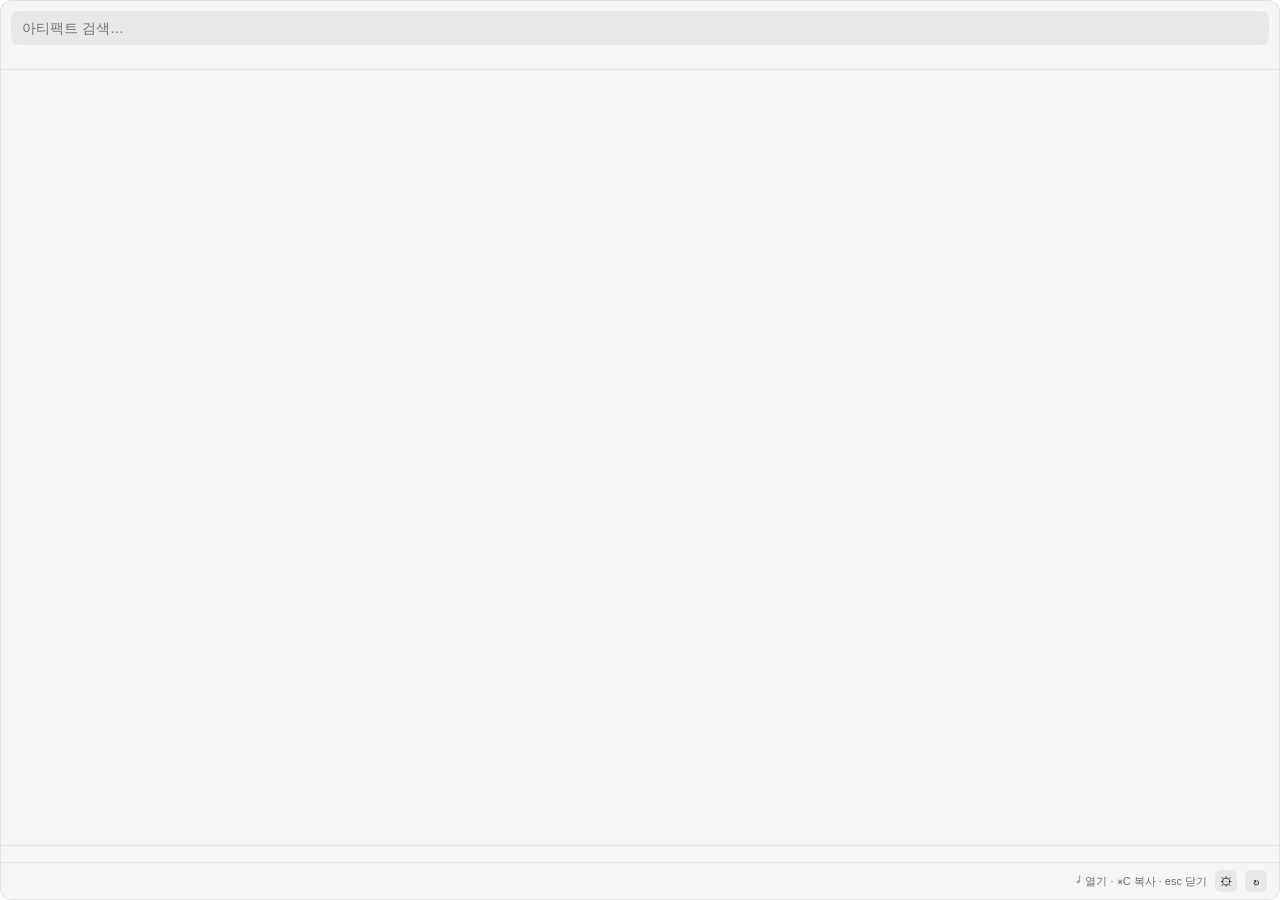
<file: ui/index.html>
<!doctype html>
<html lang="ko">
<head>
  <meta charset="utf-8" />
  <meta name="viewport" content="width=device-width, initial-scale=1" />
  <title>Queenfish</title>
  <link rel="stylesheet" href="style.css" />
</head>
<body>
  <div class="panel">
    <div class="searchbar">
      <input id="search" type="text" placeholder="아티팩트 검색…" autocomplete="off" spellcheck="false" />
    </div>
    <div id="usage" class="usage"></div>
    <div id="chips" class="chips"></div>
    <div id="list" class="list"></div>
    <div id="preview" class="preview" hidden></div>
    <div class="footer">
      <span id="status"></span>
      <span class="hints">↵ 열기 · ⌘C 복사 · esc 닫기</span>
      <button id="manage" title="설정 (계정 · 링크 관리)">⚙</button>
      <button id="refresh" title="새로고침 (⌘R)">↻</button>
    </div>
  </div>
  <script src="main.js"></script>
</body>
</html>
</file>
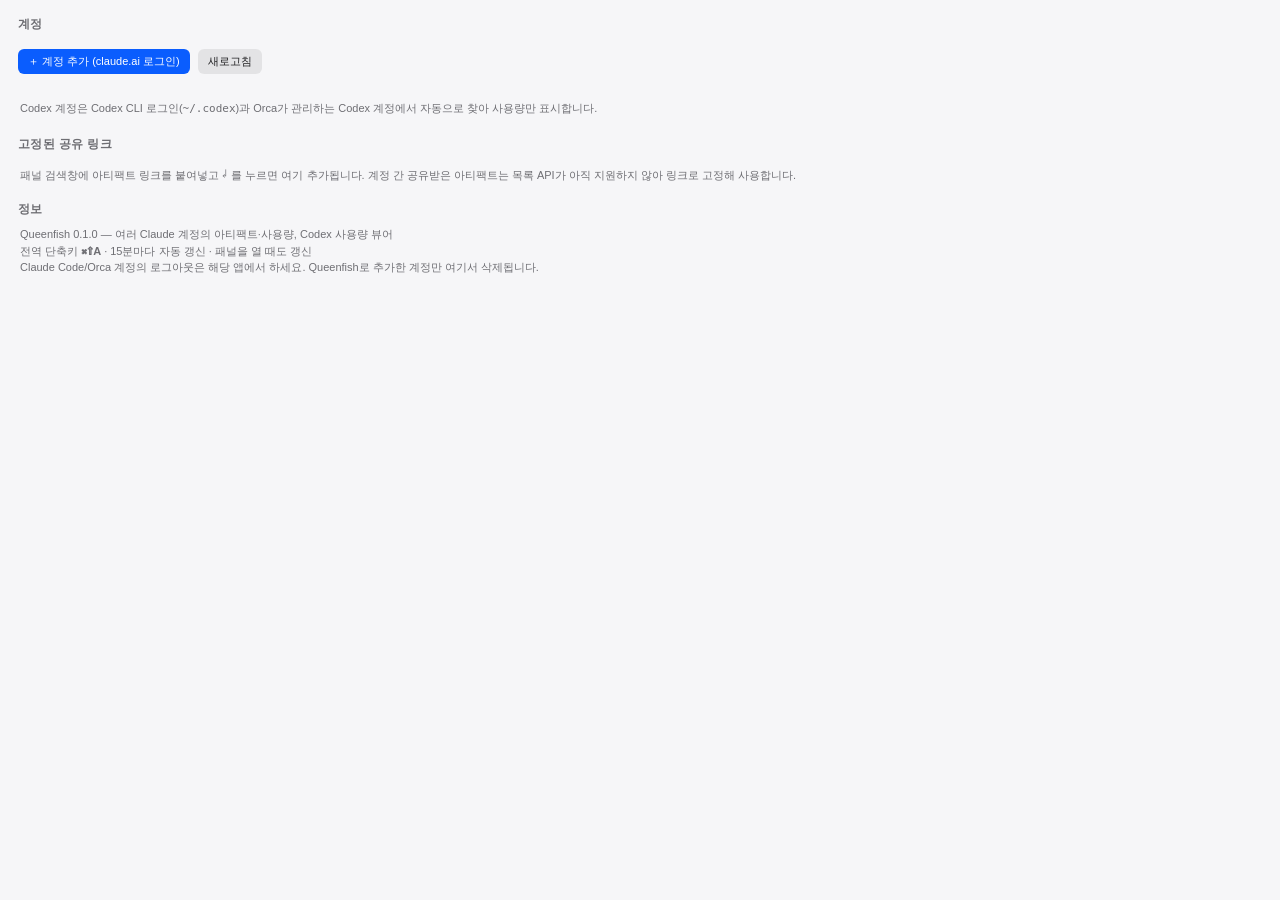
<file: ui/settings.html>
<!doctype html>
<html lang="ko">
<head>
  <meta charset="utf-8" />
  <meta name="viewport" content="width=device-width, initial-scale=1" />
  <title>Queenfish 설정</title>
  <link rel="stylesheet" href="style.css" />
  <style>
    body { -webkit-user-select: text; user-select: text; }
    .settings {
      height: 100vh;
      overflow-y: auto;
      background: var(--bg);
      padding: 16px 18px 20px;
      box-sizing: border-box;
    }
    .settings h2 {
      font-size: 12px;
      font-weight: 700;
      color: var(--muted);
      text-transform: uppercase;
      letter-spacing: 0.4px;
      margin: 18px 0 8px;
    }
    .settings h2:first-child { margin-top: 0; }
    .s-card {
      background: var(--chip-bg);
      border-radius: 10px;
      overflow: hidden;
    }
    .s-row {
      display: flex;
      align-items: center;
      gap: 10px;
      padding: 10px 12px;
      border-bottom: 1px solid var(--line);
    }
    .s-row:last-child { border-bottom: none; }
    .s-main { flex: 1; min-width: 0; }
    .s-title {
      font-size: 13px;
      font-weight: 600;
      overflow: hidden;
      text-overflow: ellipsis;
      white-space: nowrap;
    }
    .s-sub {
      font-size: 11px;
      color: var(--muted);
      overflow: hidden;
      text-overflow: ellipsis;
      white-space: nowrap;
      margin-top: 1px;
    }
    .s-sub.err { color: var(--hot); }
    .tag {
      display: inline-block;
      font-size: 9px;
      padding: 1px 6px;
      border-radius: 8px;
      background: var(--bar-bg);
      color: var(--muted);
      vertical-align: 1px;
      margin-left: 5px;
    }
    .s-btn {
      flex: 0 0 auto;
      border: none;
      border-radius: 6px;
      padding: 5px 10px;
      font-size: 11px;
      cursor: pointer;
      background: var(--bar-bg);
      color: var(--fg);
      white-space: nowrap;
    }
    .s-btn:hover { background: var(--row-hover); }
    .s-btn.danger { color: var(--hot); }
    .s-btn.danger.confirm { background: var(--hot); color: #fff; }
    .s-btn.primary { background: var(--accent); color: #fff; }
    .s-actions { margin-top: 8px; display: flex; gap: 8px; align-items: center; }
    .hint { font-size: 11px; color: var(--muted); margin: 6px 2px; line-height: 1.5; }
    .s-empty { padding: 12px; font-size: 12px; color: var(--muted); text-align: center; }
    #status-line { font-size: 11px; color: var(--accent); min-height: 14px; margin-top: 6px; }
  </style>
</head>
<body>
  <div class="settings">
    <h2>계정</h2>
    <div id="accounts" class="s-card"></div>
    <div class="s-actions">
      <button id="add" class="s-btn primary">＋ 계정 추가 (claude.ai 로그인)</button>
      <button id="s-refresh" class="s-btn">새로고침</button>
    </div>
    <div id="status-line"></div>
    <div id="hidden-section"></div>
    <p class="hint">Codex 계정은 Codex CLI 로그인(<code>~/.codex</code>)과 Orca가 관리하는 Codex 계정에서
    자동으로 찾아 사용량만 표시합니다.</p>

    <h2>고정된 공유 링크</h2>
    <div id="links" class="s-card"></div>
    <p class="hint">패널 검색창에 아티팩트 링크를 붙여넣고 ↵ 를 누르면 여기 추가됩니다.
    계정 간 공유받은 아티팩트는 목록 API가 아직 지원하지 않아 링크로 고정해 사용합니다.</p>

    <h2>정보</h2>
    <p class="hint">
      Queenfish 0.1.0 — 여러 Claude 계정의 아티팩트·사용량, Codex 사용량 뷰어<br/>
      전역 단축키 <b>⌘⇧A</b> · 15분마다 자동 갱신 · 패널을 열 때도 갱신<br/>
      Claude Code/Orca 계정의 로그아웃은 해당 앱에서 하세요. Queenfish로 추가한 계정만 여기서 삭제됩니다.
    </p>
  </div>
  <script src="settings.js"></script>
</body>
</html>
</file>
<file: ui/style.css>
:root {
  --bg: rgba(246, 246, 248, 0.97);
  --fg: #1d1d1f;
  --muted: #6e6e73;
  --line: rgba(0, 0, 0, 0.08);
  --row-hover: rgba(0, 0, 0, 0.05);
  --row-sel: rgba(10, 93, 254, 0.12);
  --accent: #0a5dfe;
  --chip-bg: rgba(0, 0, 0, 0.06);
  --bar-bg: rgba(0, 0, 0, 0.08);
  --ok: #30a46c;
  --warn: #f0a202;
  --hot: #e5484d;
}
@media (prefers-color-scheme: dark) {
  :root {
    --bg: rgba(32, 32, 36, 0.97);
    --fg: #f2f2f4;
    --muted: #9b9ba1;
    --line: rgba(255, 255, 255, 0.09);
    --row-hover: rgba(255, 255, 255, 0.06);
    --row-sel: rgba(72, 135, 255, 0.22);
    --accent: #7aa7ff;
    --chip-bg: rgba(255, 255, 255, 0.09);
    --bar-bg: rgba(255, 255, 255, 0.12);
  }
}

* { box-sizing: border-box; margin: 0; padding: 0; }
html, body { height: 100%; background: transparent; }
body {
  font-family: -apple-system, BlinkMacSystemFont, "Apple SD Gothic Neo", sans-serif;
  font-size: 13px;
  color: var(--fg);
  -webkit-user-select: none;
  user-select: none;
  overflow: hidden;
}

.panel {
  height: 100vh;
  display: flex;
  flex-direction: column;
  background: var(--bg);
  border-radius: 12px;
  border: 1px solid var(--line);
  overflow: hidden;
}

.searchbar { padding: 10px 10px 8px; }
#search {
  width: 100%;
  padding: 8px 10px;
  font-size: 14px;
  color: var(--fg);
  background: var(--chip-bg);
  border: 1px solid transparent;
  border-radius: 8px;
  outline: none;
}
#search:focus { border-color: var(--accent); }

.usage { padding: 0 12px 6px; display: flex; flex-direction: column; gap: 5px; }
.usage-row { display: flex; align-items: center; gap: 8px; min-height: 18px; }
.usage-label {
  flex: 0 0 auto;
  max-width: 172px;
  overflow: hidden;
  text-overflow: ellipsis;
  white-space: nowrap;
  color: var(--muted);
  font-size: 11px;
}
.prov-tag {
  font-size: 9px;
  padding: 0 4px;
  margin-right: 4px;
  border-radius: 4px;
  background: var(--chip-bg);
  color: var(--fg);
  vertical-align: 1px;
}
.usage-metrics { display: flex; gap: 10px; flex: 1; justify-content: flex-end; flex-wrap: wrap; }
.metric { display: flex; align-items: center; gap: 4px; font-size: 11px; color: var(--muted); }
.bar { width: 48px; height: 5px; border-radius: 3px; background: var(--bar-bg); overflow: hidden; }
.bar-fill { height: 100%; border-radius: 3px; background: var(--ok); }
.bar-fill.warn { background: var(--warn); }
.bar-fill.hot { background: var(--hot); }
.metric.reset { opacity: 0.75; }
.usage-err { color: var(--hot); font-size: 11px; }
.acct-x {
  flex: 0 0 auto;
  border: none;
  background: transparent;
  color: var(--muted);
  font-size: 10px;
  width: auto;
  min-width: 16px;
  height: 16px;
  border-radius: 4px;
  cursor: pointer;
  opacity: 0.35;
  padding: 0 3px;
}
.usage-row:hover .acct-x { opacity: 1; }
.acct-x.shown { opacity: 0.8; }
.acct-x:hover { background: var(--row-hover); color: var(--hot); }
.acct-x.confirm { opacity: 1; background: var(--hot); color: #fff; }
.hidden-row { margin-top: 2px; font-size: 10px; color: var(--muted); display: flex; gap: 4px; flex-wrap: wrap; align-items: center; }
.hidden-chip { cursor: pointer; opacity: 0.75; }
.hidden-chip:hover { opacity: 1; }

.chips { display: flex; gap: 6px; padding: 2px 12px 8px; flex-wrap: wrap; }
.chip {
  padding: 3px 9px;
  border-radius: 20px;
  background: var(--chip-bg);
  color: var(--muted);
  font-size: 11px;
  cursor: pointer;
  border: 1px solid transparent;
}
.chip.active { color: var(--accent); border-color: var(--accent); }
.rel-chip { border-style: dashed; border-color: var(--line); }
.shared-badge {
  flex: 0 0 auto;
  font-size: 9px;
  padding: 0 4px;
  border-radius: 4px;
  background: var(--chip-bg);
  color: var(--accent);
}

.list { flex: 1; overflow-y: auto; border-top: 1px solid var(--line); padding: 4px 0; }
.row {
  display: flex;
  align-items: center;
  gap: 9px;
  padding: 7px 12px;
  cursor: pointer;
}
.row:hover { background: var(--row-hover); }
.row.selected { background: var(--row-sel); }
.row .icon { flex: 0 0 20px; font-size: 15px; text-align: center; }
.row .body { flex: 1; min-width: 0; }
.row .title {
  overflow: hidden;
  text-overflow: ellipsis;
  white-space: nowrap;
  font-size: 13px;
}
.row .sub {
  display: flex;
  gap: 6px;
  color: var(--muted);
  font-size: 11px;
  overflow: hidden;
  white-space: nowrap;
}
.row .acct {
  flex: 0 0 auto;
  max-width: 120px;
  overflow: hidden;
  text-overflow: ellipsis;
}
.row .time { flex: 0 0 auto; color: var(--muted); font-size: 11px; }
.pin-x {
  flex: 0 0 auto;
  border: none;
  background: transparent;
  color: var(--muted);
  font-size: 10px;
  width: 18px;
  height: 18px;
  border-radius: 4px;
  cursor: pointer;
  opacity: 0;
}
.row:hover .pin-x { opacity: 0.8; }
.pin-x:hover { background: var(--row-hover); color: var(--hot); }
.empty { padding: 28px 0; text-align: center; color: var(--muted); }

.preview {
  border-top: 1px solid var(--line);
  padding: 8px 12px;
  display: flex;
  flex-direction: column;
  gap: 3px;
  -webkit-user-select: text;
  user-select: text;
}
.pv-head { display: flex; align-items: center; gap: 7px; min-width: 0; }
.pv-icon { flex: 0 0 auto; font-size: 15px; }
.pv-title {
  font-size: 13px;
  font-weight: 600;
  overflow: hidden;
  display: -webkit-box;
  -webkit-line-clamp: 2;
  -webkit-box-orient: vertical;
}
.pv-desc {
  font-size: 11px;
  color: var(--muted);
  overflow: hidden;
  display: -webkit-box;
  -webkit-line-clamp: 2;
  -webkit-box-orient: vertical;
}
.pv-meta { display: flex; gap: 5px; font-size: 10px; color: var(--muted); flex-wrap: wrap; }
.pv-dot { opacity: 0.5; }
.pv-url {
  font-size: 10px;
  color: var(--accent);
  overflow: hidden;
  text-overflow: ellipsis;
  white-space: nowrap;
}

.footer {
  display: flex;
  align-items: center;
  gap: 8px;
  padding: 7px 12px;
  border-top: 1px solid var(--line);
  color: var(--muted);
  font-size: 11px;
}
#status { flex: 1; overflow: hidden; text-overflow: ellipsis; white-space: nowrap; }
.hints { flex: 0 0 auto; }
#refresh, #manage {
  flex: 0 0 auto;
  border: none;
  background: var(--chip-bg);
  color: var(--fg);
  width: 22px;
  height: 22px;
  border-radius: 6px;
  cursor: pointer;
  font-size: 13px;
}
#refresh:hover, #manage:hover { background: var(--row-hover); }
#refresh.spinning { animation: spin 1s linear infinite; }
@keyframes spin { to { transform: rotate(360deg); } }
</file>
